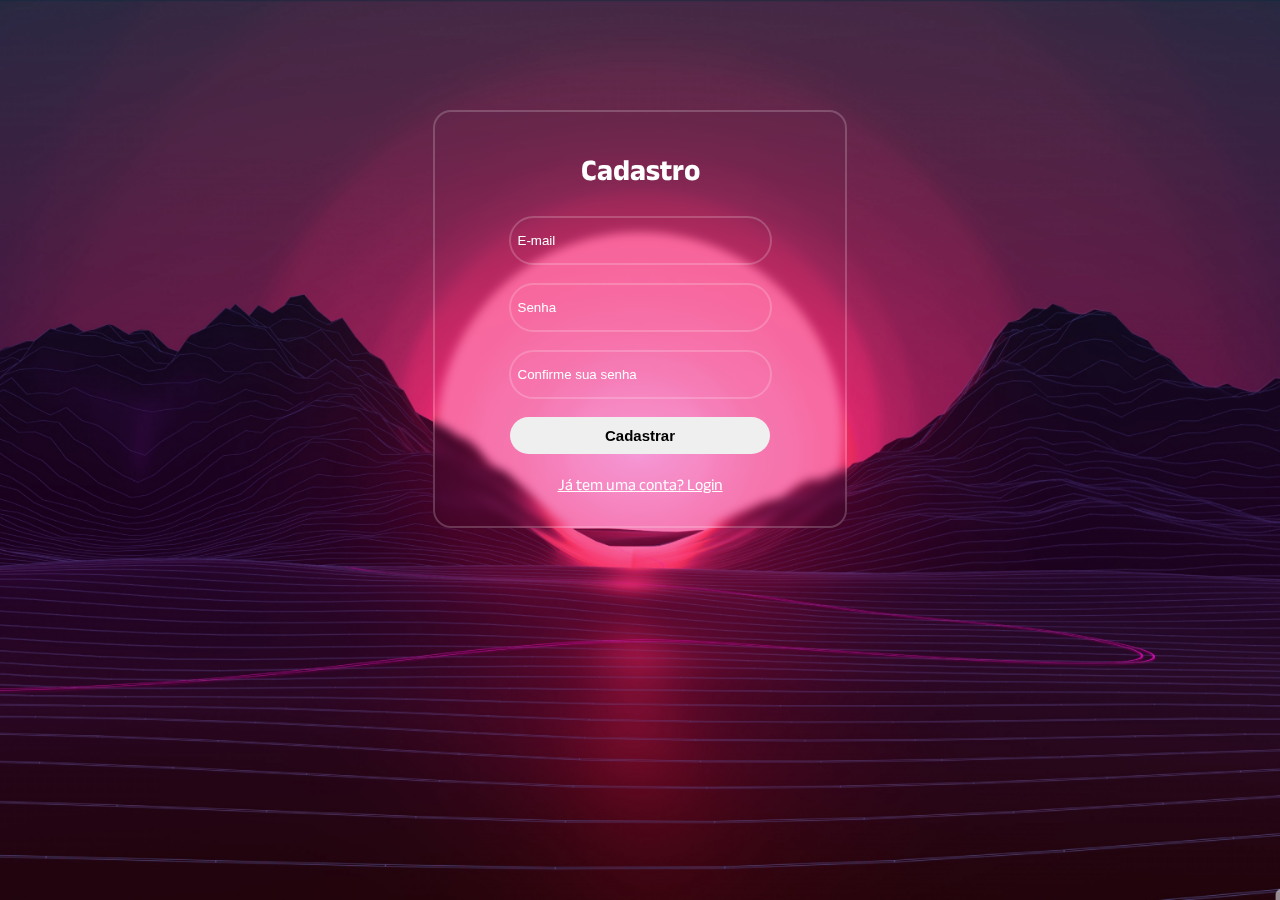
<file: index.html>
<!DOCTYPE html>
<html lang="pt-br">
<head>
    <meta charset="UTF-8">
    <meta name="viewport" content="width=device-width, initial-scale=1.0">
    <title>Document</title>
    <link rel="stylesheet" href="style.css">
</head>
<body>
    <header></header>

   <main>
    <div id="caixalogin">
    
        <h1>Cadastro</h1>
        <form>
            <div class="partedafrente"></div>
            <label for =""></label><br>
            <input type="text" placeholder="E-mail"><br>
            <label for=""></label>
            <input type="password" placeholder="Senha"><br>
            <input type="password" placeholder="Confirme sua senha"><br>  
            <button class="botao">Cadastrar</button>
            <p><a href="login.html">Já tem uma conta? Login</a>
       
       </p>
            
        

    </div>
   </main>
   <footer></footer>
    
</body>
</html>
</file>
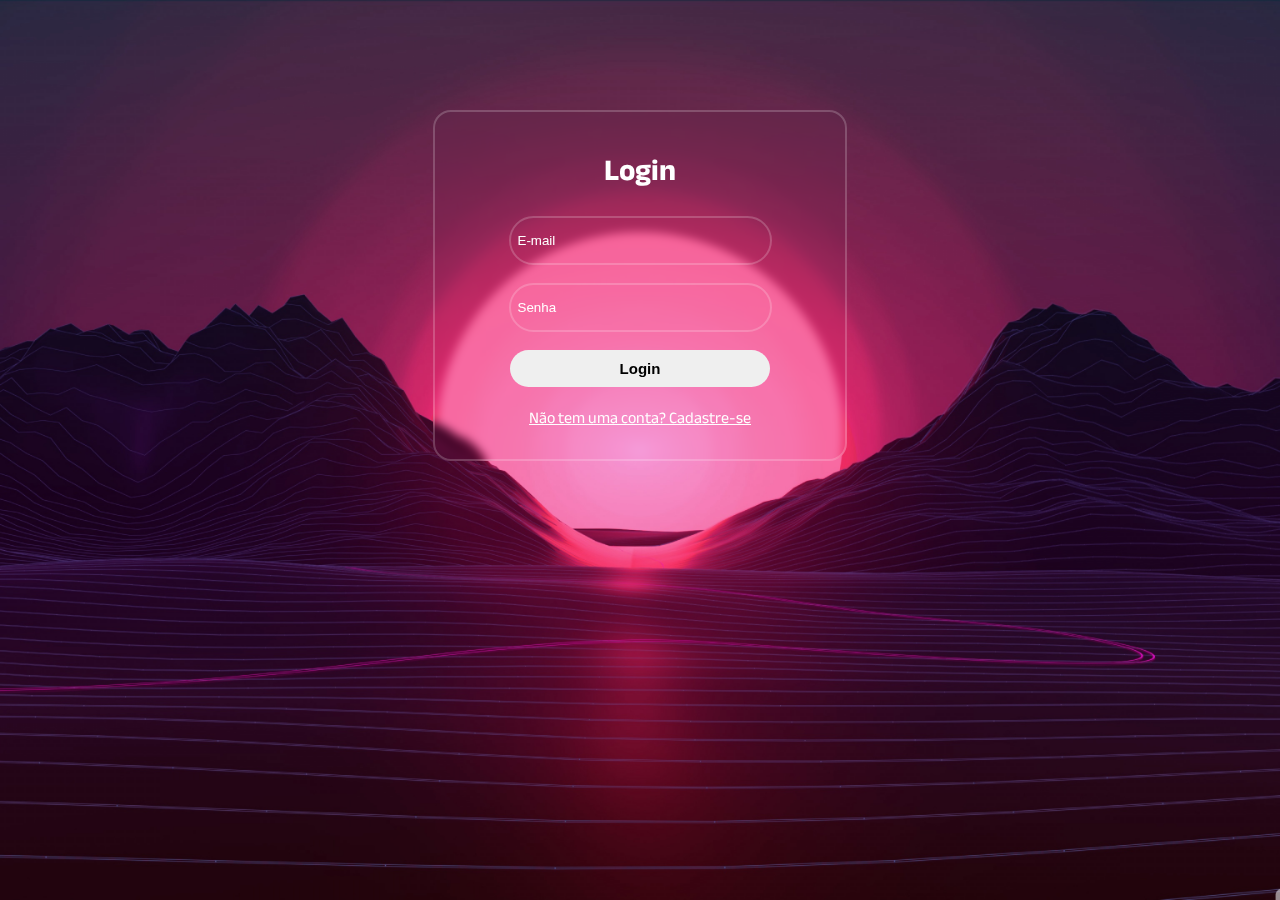
<file: login.html>
<!DOCTYPE html>
<html lang="pt-br">
<head>
    <meta charset="UTF-8">
    <meta name="viewport" content="width=device-width, initial-scale=1.0">
    <title>Document</title>
    <link rel="stylesheet" href="style.css">
</head>
<body>
    <header></header>

   <main>
    <div id="caixalogin">
    
        <h1>Login</h1>
        <form>
            <div class="partedafrente"></div>
            <label for =""></label><br>
            <input type="text" placeholder="E-mail"><br>
            <label for=""></label>
            <input type="password" placeholder="Senha"><br>
            <button class="botao">Login</button>
            <p><a href="index.html">Não tem uma conta? Cadastre-se</a>
       
            </p>
            
        

    </div>
   </main>
   <footer></footer>
    
</body>
</html>
</file>
<file: style.css>
@import url('https://fonts.googleapis.com/css2?family=Anek+Bangla:wght@100..800&family=Roboto:ital,wght@0,100;0,300;0,400;0,500;0,700;0,900;1,100;1,300;1,400;1,500;1,700;1,900&display=swap');
@import url('https://fonts.googleapis.com/css2?family=Archivo:ital,wght@0,100..900;1,100..900&family=IBM+Plex+Sans:ital,wght@0,100;0,200;0,300;0,400;0,500;0,600;0,700;1,100;1,200;1,300;1,400;1,500;1,600;1,700&family=Montserrat:ital,wght@0,100..900;1,100..900&family=Nanum+Gothic&family=Poetsen+One&family=Red+Hat+Display:ital,wght@0,300..900;1,300..900&family=Ubuntu:ital,wght@0,300;0,400;0,500;0,700;1,300;1,400;1,500;1,700&display=swap');
@import url('https://fonts.googleapis.com/css2?family=Archivo:ital,wght@0,100..900;1,100..900&family=IBM+Plex+Sans:ital,wght@0,100;0,200;0,300;0,400;0,500;0,600;0,700;1,100;1,200;1,300;1,400;1,500;1,600;1,700&family=Montserrat:ital,wght@0,100..900;1,100..900&family=Poetsen+One&family=Red+Hat+Display:ital,wght@0,300..900;1,300..900&family=Ubuntu:ital,wght@0,300;0,400;0,500;0,700;1,300;1,400;1,500;1,700&display=swap');
@import url('https://fonts.googleapis.com/css2?family=Archivo:ital,wght@0,100..900;1,100..900&family=IBM+Plex+Sans:ital,wght@0,100;0,200;0,300;0,400;0,500;0,600;0,700;1,100;1,200;1,300;1,400;1,500;1,600;1,700&family=Montserrat:ital,wght@0,100..900;1,100..900&family=Poetsen+One&family=Ubuntu:ital,wght@0,300;0,400;0,500;0,700;1,300;1,400;1,500;1,700&display=swap');
@import url('https://fonts.googleapis.com/css2?family=Archivo:ital,wght@0,100..900;1,100..900&family=IBM+Plex+Sans:ital,wght@0,100;0,200;0,300;0,400;0,500;0,600;0,700;1,100;1,200;1,300;1,400;1,500;1,600;1,700&family=Montserrat:ital,wght@0,100..900;1,100..900&family=Poetsen+One&display=swap');
@import url('https://fonts.googleapis.com/css2?family=Montserrat:ital,wght@0,100..900;1,100..900&family=Poetsen+One&display=swap');
@import url('https://fonts.googleapis.com/css2?family=Poetsen+One&display=swap');
@import url('https://fonts.googleapis.com/css2?family=Anek+Bangla:wght@100..800&family=Roboto:ital,wght@0,100;0,300;0,400;0,500;0,700;0,900;1,100;1,300;1,400;1,500;1,700;1,900&display=swap');




main{
    display: flex;
    justify-content: center;
    
}

body {
    background-image: url('paisagem2.jpg');
  background-size: cover; 
  background-position: center;
  background-attachment: fixed;
  background-repeat: no-repeat;
 
}


#caixalogin{
    margin: 8% auto;
    background: transparent; 
    position: absolute;
    padding: 10px;
    border: 2px solid rgba(255, 255, 255, .2);
    border-radius: 18px;
    width: 390px;
    backdrop-filter: blur(5px);
    
}

#caixalogin h1{
    justify-content: center;
    display: flex;
    color: rgb(255, 255, 255);
    font-family: "Anek Bangla";
    margin-bottom: -40px;
    font-size: 30px;
}

form {
    display: flex;
    flex-direction: column;
    align-items: center;
    margin-top: 40px;
  }

form .partedafrente {
  display: flex;
  justify-content: center;
  position: absolute;
  border-radius: 15px;
  box-shadow: inset 2px 2px 10px rgb(66, 68, 91),
  inset -1px -1px 5px rgba(53, 58, 79, 0.6);
}


  .botao {
    padding: 10px 35px;
    cursor: pointer;
    border-radius: 40px;
    font-size: 15px;
    font-weight: bold;
    width: 260px;
    border: none;
}

input {
    width: 245px;
    min-height: 45px;
    color: #fff;
    padding: 0px 7px;
    background:transparent;
    border: 2px solid rgba(255, 255, 255, .2);
    border-radius: 40px;
}
  
a {
  color: white;
  font-family: "Anek Bangla";
}

input::placeholder {
    color: white
}


/*novo
</file>
